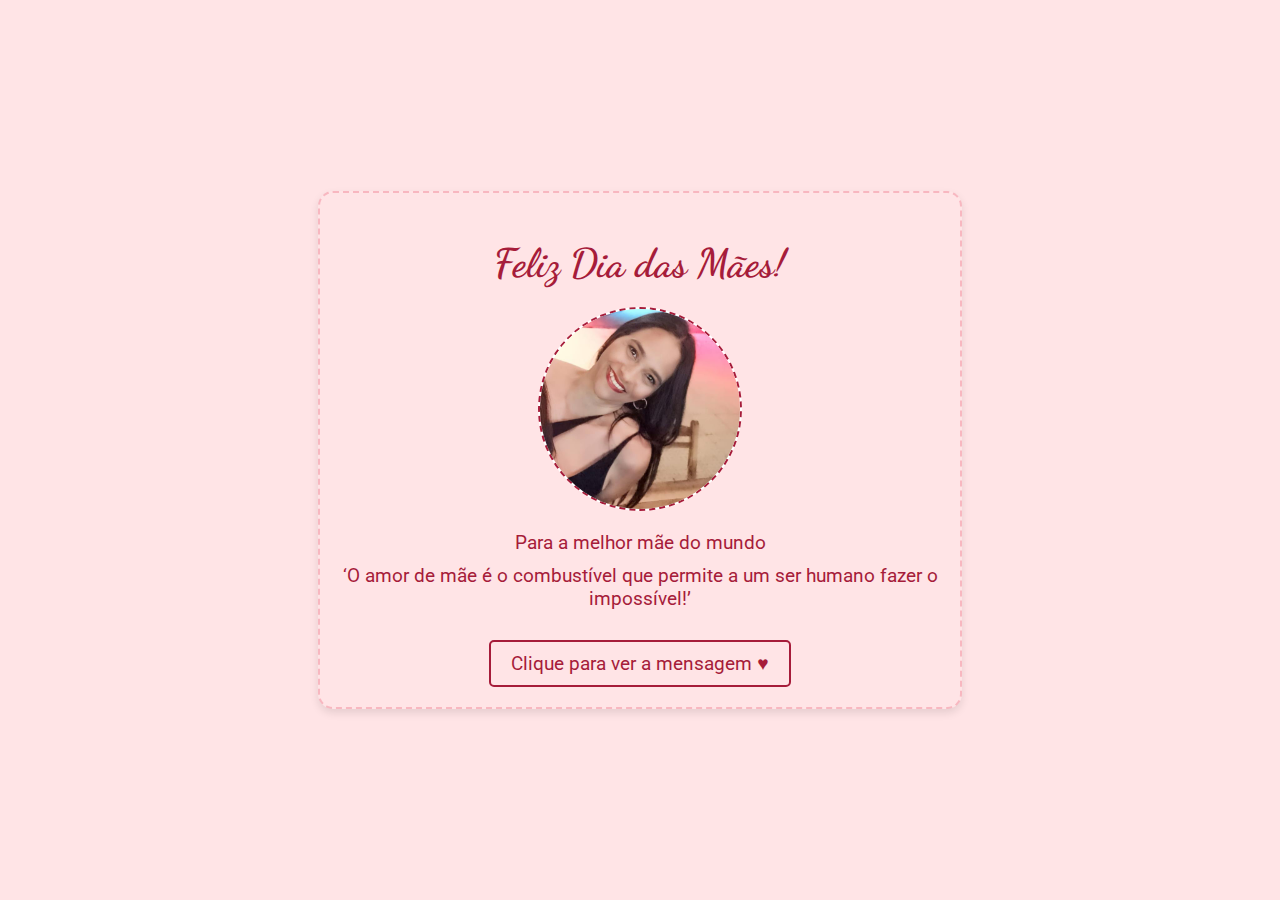
<file: index.html>
<!DOCTYPE html>
<html lang="pt">
<head>
    <meta charset="UTF-8">
    <meta name="viewport" content="width=device-width, initial-scale=1.0">
    <title>Feliz Dia das Mães</title>
    <link href="https://fonts.googleapis.com/css2?family=Dancing+Script&family=Roboto&display=swap" rel="stylesheet">
    <link rel="stylesheet" href="styles.css">
</head>
<body>
    <div class="container">
        <h1>Feliz Dia das Mães!</h1>
        <div class="image-placeholder">
          <img class="image-content"  src="img.jpg" alt="Imagem mãe">
        </div>
        <div class="text">
            <p>Para a melhor mãe do mundo</p>
            <p>‘O amor de mãe é o combustível que permite a um ser humano fazer o impossível!’</p>
        </div>
        <a href="mensagem.html" class="button">Clique para ver a mensagem ♥</a>
    </div>
</body>
</html>
</file>
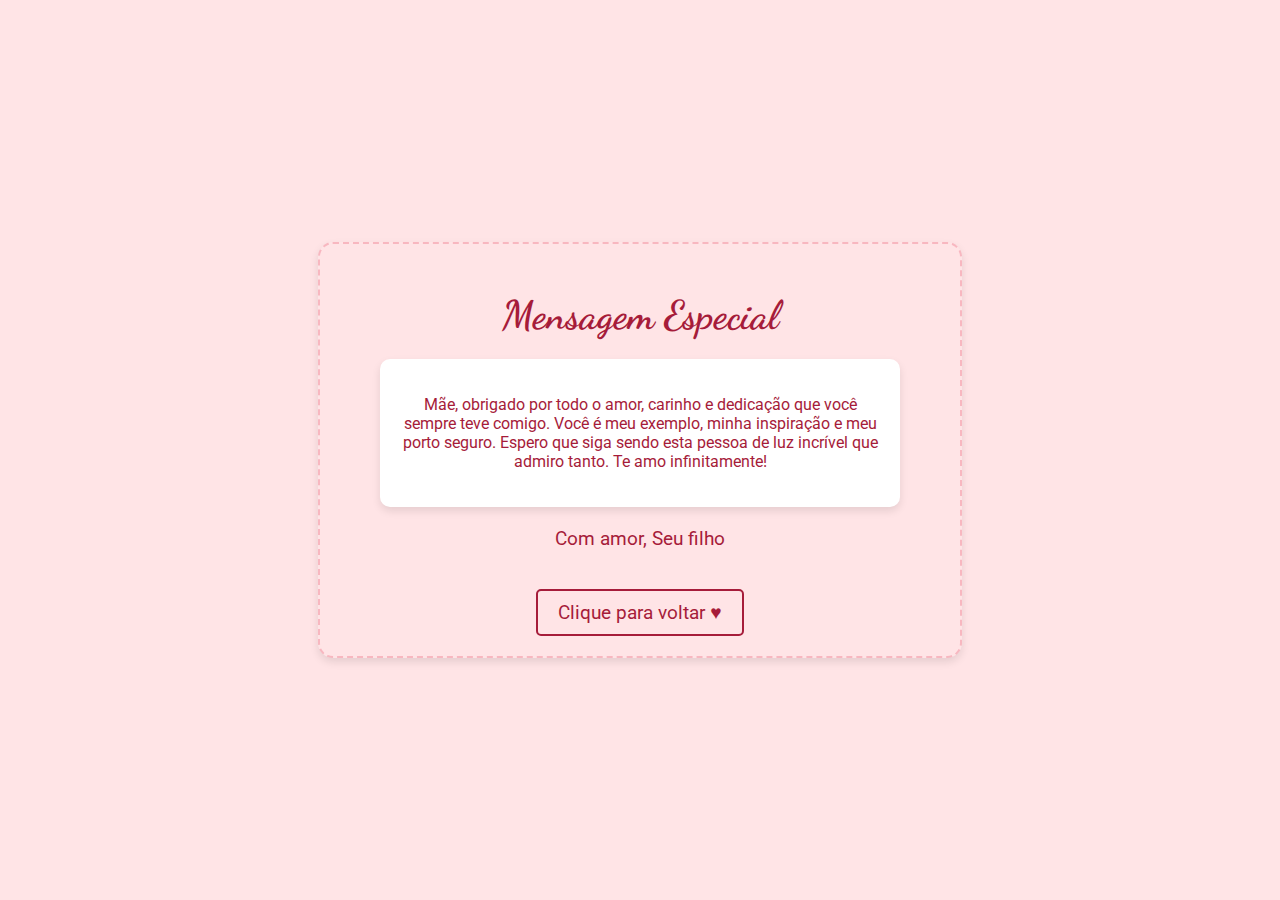
<file: mensagem.html>
<!DOCTYPE html>
<html lang="pt">
<head>
    <meta charset="UTF-8">
    <meta name="viewport" content="width=device-width, initial-scale=1.0">
    <title>Mensagem Especial</title>
    <link href="https://fonts.googleapis.com/css2?family=Dancing+Script&family=Roboto&display=swap" rel="stylesheet">
    <link rel="stylesheet" href="styles.css">
</head>
<body>
    <div class="container">
        <h1>Mensagem Especial</h1>
        <div class="message-box">
            <p>Mãe, obrigado por todo o amor, carinho e dedicação que você sempre teve comigo. Você é meu exemplo, minha inspiração e meu porto seguro. Espero que siga sendo esta pessoa de luz incrível que admiro tanto. Te amo infinitamente!</p>
        </div>
        <p class="signature">Com amor, Seu filho</p>
        <a href="index.html" class="button">Clique para voltar ♥</a>
    </div>
</body>
</html>
</file>
<file: styles.css>
body {
  margin: 0;
  padding: 0;
  display: flex;
  justify-content: center;
  align-items: center;
  min-height: 100vh;
  background-color: #FFE4E6;
  font-family: 'Roboto', sans-serif;
}

.container {
  width: 80%;
  max-width: 600px;
  background-color: #FFE4E6;
  border: 2px dashed #F8B7C0;
  border-radius: 15px;
  padding: 20px;
  text-align: center;
  box-shadow: 0 4px 8px rgba(0, 0, 0, 0.1);
}

h1 {
  font-family: 'Dancing Script', cursive;
  font-size: 2.5em;
  color: #A61C3A;
  margin-bottom: 20px;
}

.image-placeholder {
  width: 200px;
  height: 200px;
  border: 2px dashed #A61C3A;
  border-radius: 50%;
  margin: 0 auto 20px;
  background-color: #FFF;
}

.image-content {
  width: 200px;
  height: 200px;
  border-radius: 50%;
  margin: 0 auto 20px;
  background-color: #FFF;
}

.text p {
  font-size: 1.2em;
  color: #A61C3A;
  margin: 10px 0;
}

.message-box {
  background-color: #FFFFFF;
  color: #A61C3A;
  padding: 20px;
  border-radius: 10px;
  box-shadow: 0 4px 8px rgba(0, 0, 0, 0.1);
  margin: 20px 0;
  width: 80%;
  margin-left: auto;
  margin-right: auto;
}

.signature {
  font-size: 1.2em;
  color: #A61C3A;
  margin-top: 10px;
}

.button {
  display: inline-block;
  font-size: 1.2em;
  color: #A61C3A;
  text-decoration: none;
  padding: 10px 20px;
  border: 2px solid #A61C3A;
  border-radius: 5px;
  margin-top: 20px;
  transition: background-color 0.3s, color 0.3s;
}

.button:hover {
  background-color: #A61C3A;
  color: #FFF;
}

@media (max-width: 600px) {
  h1 {
      font-size: 2em;
  }
  .image-placeholder {
      width: 150px;
      height: 150px;
  }

  .image-content {
    width: 150px;
    height: 150px;
  }
  .text p, .signature, .button {
      font-size: 1em;
  }
  .message-box {
      width: 90%;
  }
  .container {
      width: 95%;
      padding: 15px;
  }
}
</file>
